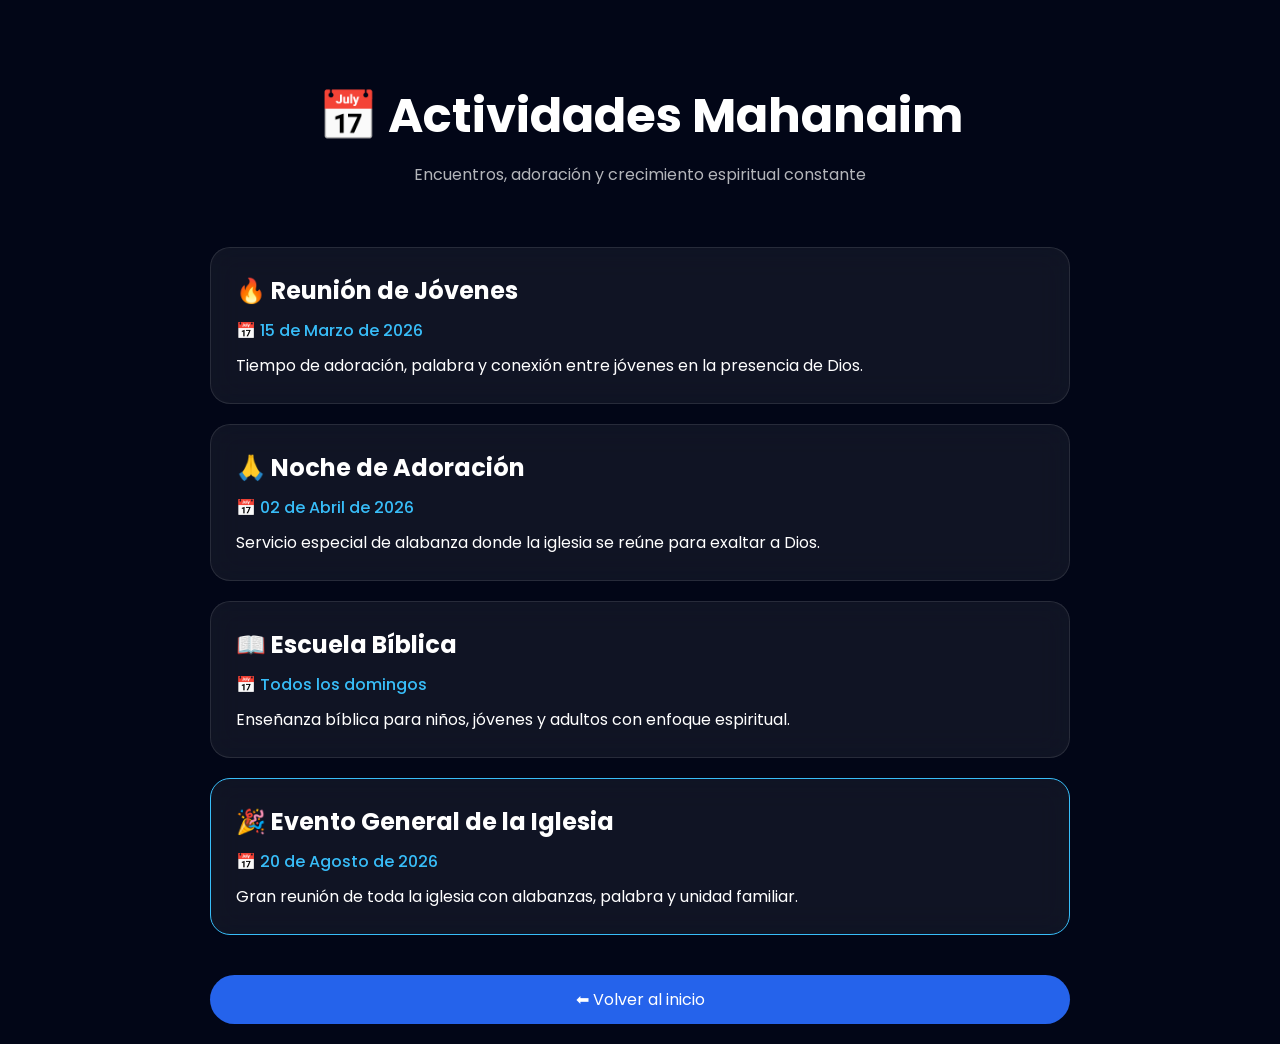
<file: actividades.html>
<!DOCTYPE html>
<html lang="es">

<head>

<meta charset="UTF-8">
<meta name="viewport" content="width=device-width, initial-scale=1.0">

<title>Actividades - Mahanaim</title>

<link rel="stylesheet" href="actividades.css">
<link href="https://fonts.googleapis.com/css2?family=Poppins:wght@300;400;500;600;700&display=swap" rel="stylesheet">

</head>

<body>

<!-- HEADER -->
<header class="header">

  <h1>📅 Actividades Mahanaim</h1>

  <p>Encuentros, adoración y crecimiento espiritual constante</p>

</header>

<!-- CARDS -->
<section class="container">

  <div class="card">

    <h2>🔥 Reunión de Jóvenes</h2>

    <p class="date">📅 15 de Marzo de 2026</p>

    <p>
      Tiempo de adoración, palabra y conexión entre jóvenes en la presencia de Dios.
    </p>

  </div>

  <div class="card">

    <h2>🙏 Noche de Adoración</h2>

    <p class="date">📅 02 de Abril de 2026</p>

    <p>
      Servicio especial de alabanza donde la iglesia se reúne para exaltar a Dios.
    </p>

  </div>

  <div class="card">

    <h2>📖 Escuela Bíblica</h2>

    <p class="date">📅 Todos los domingos</p>

    <p>
      Enseñanza bíblica para niños, jóvenes y adultos con enfoque espiritual.
    </p>

  </div>

  <div class="card highlight">

    <h2>🎉 Evento General de la Iglesia</h2>

    <p class="date">📅 20 de Agosto de 2026</p>

    <p>
      Gran reunión de toda la iglesia con alabanzas, palabra y unidad familiar.
    </p>

  </div>

  <!-- BOTÓN VOLVER -->
  <a class="back" href="index.html">⬅ Volver al inicio</a>

</section>

</body>
</html>
</file>
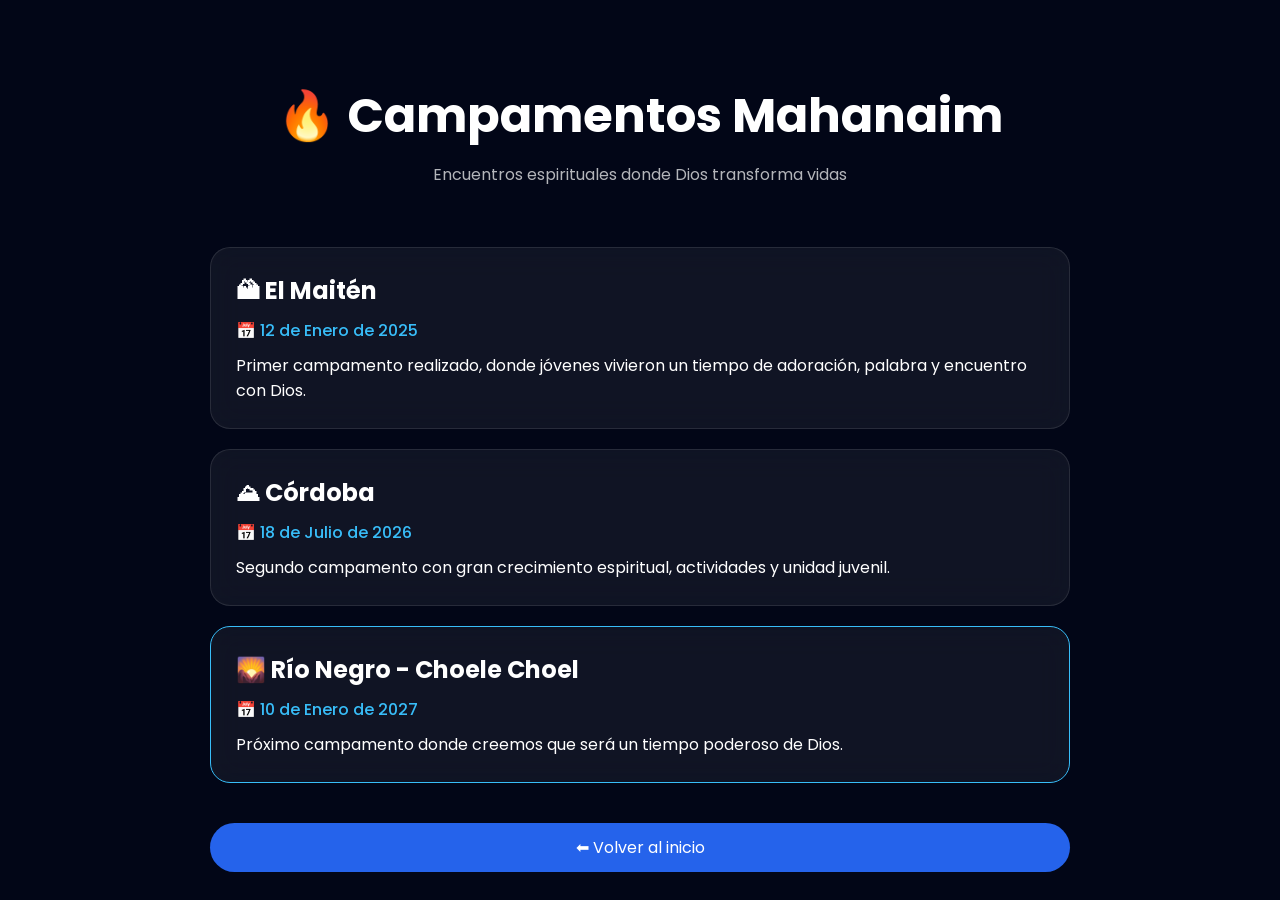
<file: campamentos.html>
<!DOCTYPE html>
<html lang="es">

<head>

<meta charset="UTF-8">
<meta name="viewport" content="width=device-width, initial-scale=1.0">

<title>Campamentos - Mahanaim</title>

<link rel="stylesheet" href="campamentos.css">
<link href="https://fonts.googleapis.com/css2?family=Poppins:wght@300;400;500;600;700&display=swap" rel="stylesheet">

</head>

<body>

<!-- HEADER -->
<header class="header">

  <h1>🔥 Campamentos Mahanaim</h1>

  <p>Encuentros espirituales donde Dios transforma vidas</p>

</header>

<!-- CARDS -->
<section class="container">

  <div class="card">

    <h2>🏔 El Maitén</h2>

    <p class="date">📅 12 de Enero de 2025</p>

    <p>
      Primer campamento realizado, donde jóvenes vivieron un tiempo de adoración,
      palabra y encuentro con Dios.
    </p>

  </div>

  <div class="card">

    <h2>⛰ Córdoba</h2>

    <p class="date">📅 18 de Julio de 2026</p>

    <p>
      Segundo campamento con gran crecimiento espiritual, actividades y unidad juvenil.
    </p>

  </div>

  <div class="card highlight">

    <h2>🌄 Río Negro - Choele Choel</h2>

    <p class="date">📅 10 de Enero de 2027</p>

    <p>
      Próximo campamento donde creemos que será un tiempo poderoso de Dios.
    </p>

  </div>

  <!-- BOTÓN VOLVER -->
  <a class="back" href="index.html">⬅ Volver al inicio</a>

</section>

</body>
</html>
</file>
<file: actividades.css>
*{
margin:0;
padding:0;
box-sizing:border-box;
font-family:Poppins;
}

body{
background:#020617;
color:white;
}

/* HEADER */
.header{
text-align:center;
padding:80px 20px 40px;
}

.header h1{
font-size:3rem;
}

.header p{
opacity:.7;
margin-top:10px;
}

/* CONTAINER */
.container{
max-width:900px;
margin:auto;
padding:20px;
display:flex;
flex-direction:column;
gap:20px;
}

/* CARD */
.card{
background:rgba(255,255,255,.06);
backdrop-filter:blur(15px);
padding:25px;
border-radius:20px;
border:1px solid rgba(255,255,255,.1);
transition:.4s;
}

.card:hover{
transform:translateY(-8px);
box-shadow:0 0 25px rgba(56,189,248,.2);
}

/* DESTACADO */
.highlight{
border:1px solid #38bdf8;
}

/* FECHA */
.date{
margin:10px 0;
color:#38bdf8;
font-weight:500;
}

/* BOTÓN VOLVER */
.back{
display:inline-block;
margin-top:20px;
padding:12px 20px;
background:#2563eb;
color:white;
text-decoration:none;
border-radius:30px;
transition:.3s;
text-align:center;
}

.back:hover{
transform:scale(1.05);
box-shadow:0 0 20px rgba(37,99,235,.5);
}
</file>
<file: campamentos.css>
*{
margin:0;
padding:0;
box-sizing:border-box;
font-family:Poppins;
}

body{
background:#020617;
color:white;
}

/* HEADER */
.header{
text-align:center;
padding:80px 20px 40px;
}

.header h1{
font-size:3rem;
}

.header p{
opacity:.7;
margin-top:10px;
}

/* CONTAINER */
.container{
max-width:900px;
margin:auto;
padding:20px;
display:flex;
flex-direction:column;
gap:20px;
}

/* CARD */
.card{
background:rgba(255,255,255,.06);
backdrop-filter:blur(15px);
padding:25px;
border-radius:20px;
border:1px solid rgba(255,255,255,.1);
transition:.4s;
}

.card:hover{
transform:translateY(-8px);
box-shadow:0 0 25px rgba(56,189,248,.2);
}

/* DESTACADO */
.highlight{
border:1px solid #38bdf8;
}

/* FECHA */
.date{
margin:10px 0;
color:#38bdf8;
font-weight:500;
}

/* BOTÓN VOLVER */
.back{
display:inline-block;
margin-top:20px;
padding:12px 20px;
background:#2563eb;
color:white;
text-decoration:none;
border-radius:30px;
transition:.3s;
text-align:center;
}

.back:hover{
transform:scale(1.05);
box-shadow:0 0 20px rgba(37,99,235,.5);
}
</file>
